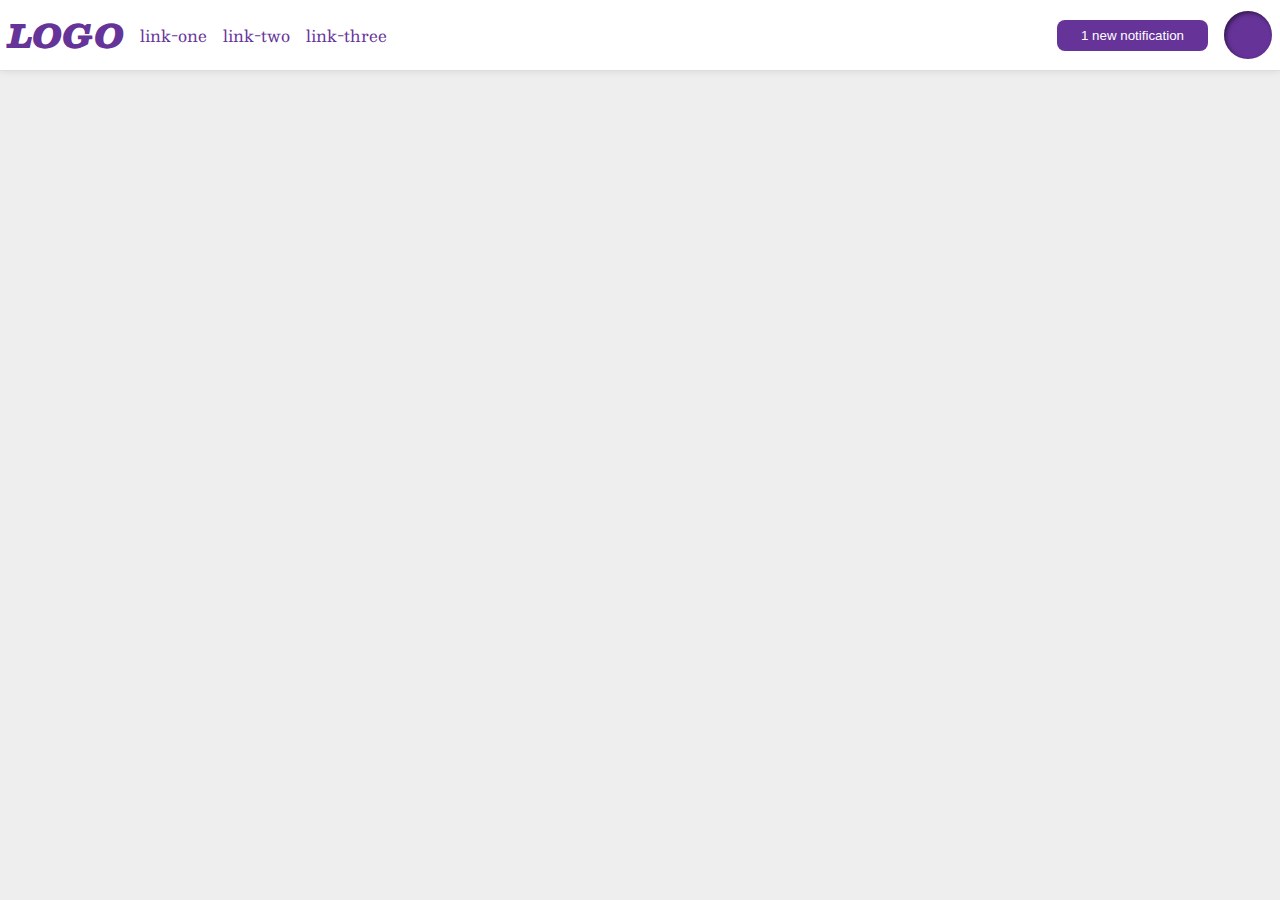
<file: foundations/flex/03-flex-header-2/index.html>
<!DOCTYPE html>
<html lang="en">
  <head>
    <meta charset="UTF-8">
    <meta http-equiv="X-UA-Compatible" content="IE=edge">
    <meta name="viewport" content="width=device-width, initial-scale=1.0">
    <title>Flex Header 2</title>
    <link rel="stylesheet" href="style.css">
  </head>
  <body>
    <div class="header">
      <div class="container-left">
      <div class="logo">
        LOGO
      </div>
      <ul class="links">
        <li><a href="https://google.com">link-one</a></li>
        <li><a href="https://google.com">link-two</a></li>
        <li><a href="https://google.com">link-three</a></li>
      </ul>
      </div>
      <div class="container-right">
      <button class="notifications">
        1 new notification
      </button>
      <div class="profile-image"></div>
    </div>
  </body>
</html>
</file>
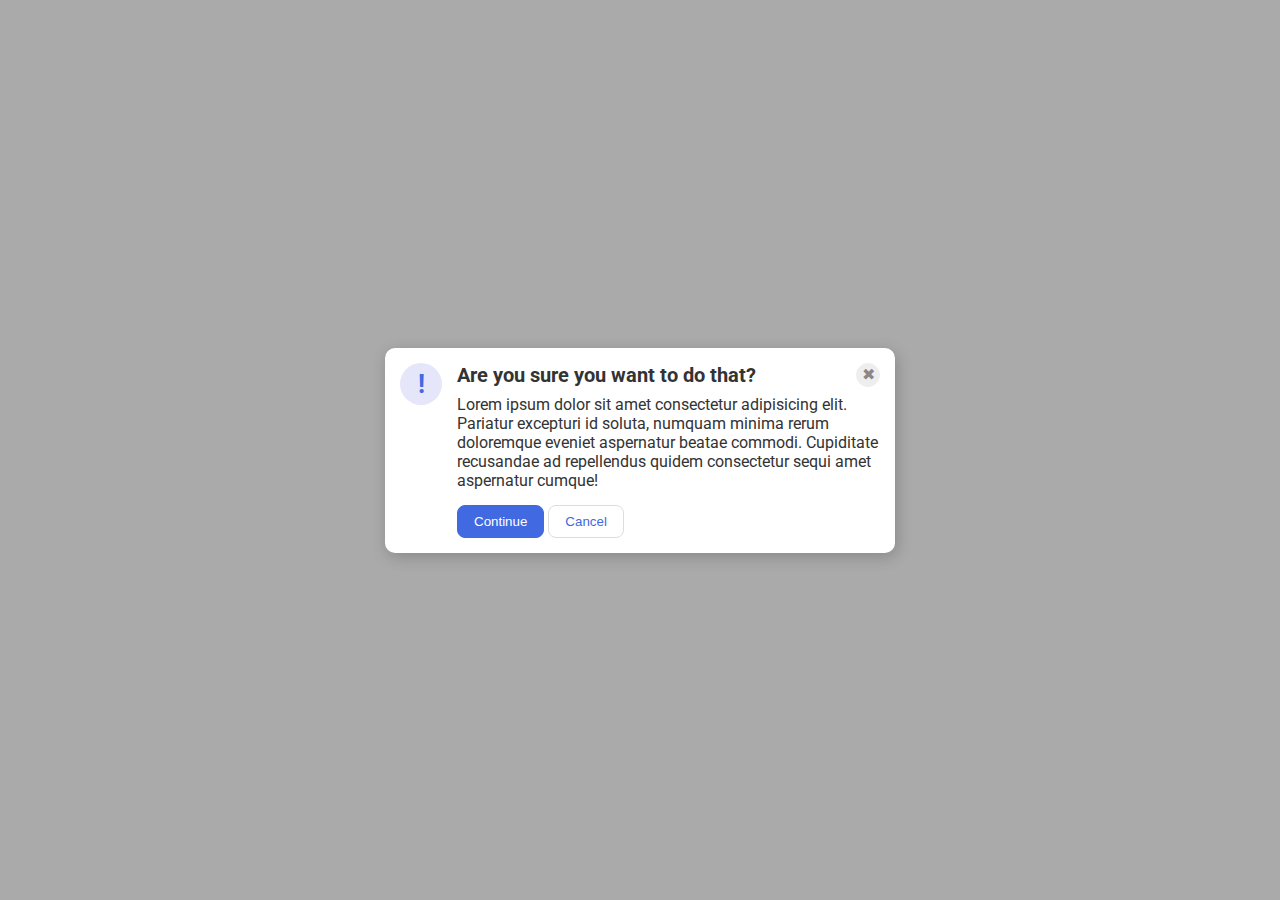
<file: foundations/flex/05-flex-modal/index.html>
<!DOCTYPE html>
<html lang="en">
  <head>
    <meta charset="UTF-8">
    <meta http-equiv="X-UA-Compatible" content="IE=edge">
    <meta name="viewport" content="width=device-width, initial-scale=1.0">
    <link rel="stylesheet" href="style.css">
    <title>Modal</title>
  </head>
  <body>
    <div class="modal">
      <div class="icon">!</div>
      <div class="container">
        <div class="header">Are you sure you want to do that?
          <button class="close-button">✖</button>
        </div>
        <div class="text">Lorem ipsum dolor sit amet consectetur adipisicing elit. Pariatur excepturi id soluta, numquam minima rerum doloremque eveniet aspernatur beatae commodi. Cupiditate recusandae ad repellendus quidem consectetur sequi amet aspernatur cumque!</div>
        <button class="continue">Continue</button>
        <button class="cancel">Cancel</button>
      </div>
    </div>
  </body>
</html>
</file>
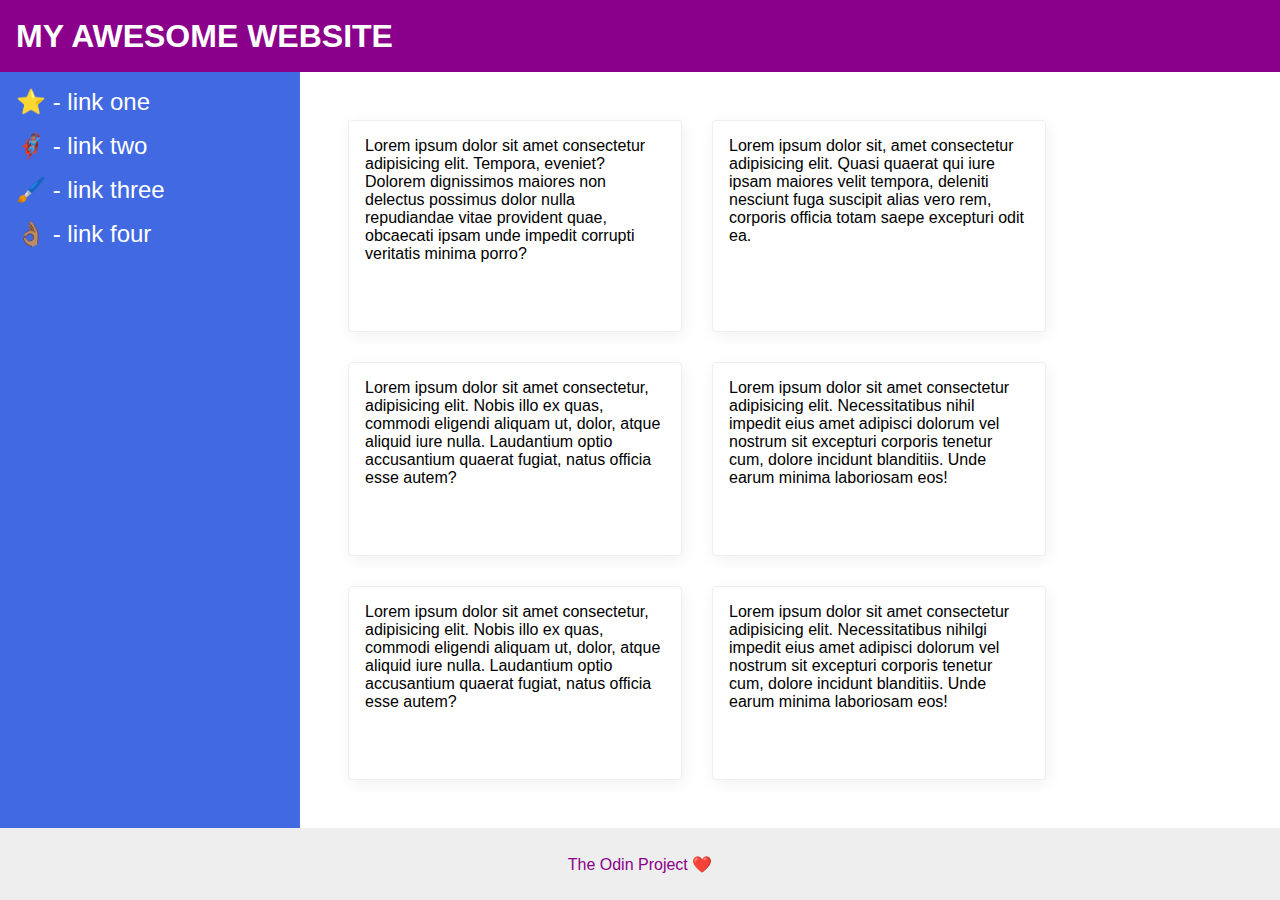
<file: foundations/flex/07-flex-layout-2/index.html>
<!DOCTYPE html>
<html lang="en">
  <head>
    <meta charset="UTF-8">
    <meta http-equiv="X-UA-Compatible" content="IE=edge">
    <meta name="viewport" content="width=device-width, initial-scale=1.0">
    <title>The Holy Grail</title>
    <link rel="stylesheet" href="style.css">
  </head>
  <body>
    <div class="header">
      MY AWESOME WEBSITE
    </div>
    
    <div class="content-container">
      <div class="sidebar">
        <ul>
          <li><a href="#">⭐ - link one</a></li>
          <li><a href="#">🦸🏽‍♂️ - link two</a></li>
          <li><a href="#">🖌️ - link three</a></li>
          <li><a href="#">👌🏽 - link four</a></li>
        </ul>
      </div>
      <div class="card-container">
        <div class="card">Lorem ipsum dolor sit amet consectetur adipisicing elit. Tempora, eveniet? Dolorem dignissimos maiores non delectus possimus dolor nulla repudiandae vitae provident quae, obcaecati ipsam unde impedit corrupti veritatis minima porro?</div>
        <div class="card">Lorem ipsum dolor sit, amet consectetur adipisicing elit. Quasi quaerat qui iure ipsam maiores velit tempora, deleniti nesciunt fuga suscipit alias vero rem, corporis officia totam saepe excepturi odit ea.</div>
        <div class="card">Lorem ipsum dolor sit amet consectetur, adipisicing elit. Nobis illo ex quas, commodi eligendi aliquam ut, dolor, atque aliquid iure nulla. Laudantium optio accusantium quaerat fugiat, natus officia esse autem?</div>
        <div class="card">Lorem ipsum dolor sit amet consectetur adipisicing elit. Necessitatibus nihil impedit eius amet adipisci dolorum vel nostrum sit excepturi corporis tenetur cum, dolore incidunt blanditiis. Unde earum minima laboriosam eos!</div>
        <div class="card">Lorem ipsum dolor sit amet consectetur, adipisicing elit. Nobis illo ex quas, commodi eligendi aliquam ut, dolor, atque aliquid iure nulla. Laudantium optio accusantium quaerat fugiat, natus officia esse autem?</div>
        <div class="card">Lorem ipsum dolor sit amet consectetur adipisicing elit. Necessitatibus nihilgi impedit eius amet adipisci dolorum vel nostrum sit excepturi corporis tenetur cum, dolore incidunt blanditiis. Unde earum minima laboriosam eos!</div>
      </div>
    </div>
    <div class="footer">
      The Odin Project ❤️
    </div>
  </body>
</html>
</file>
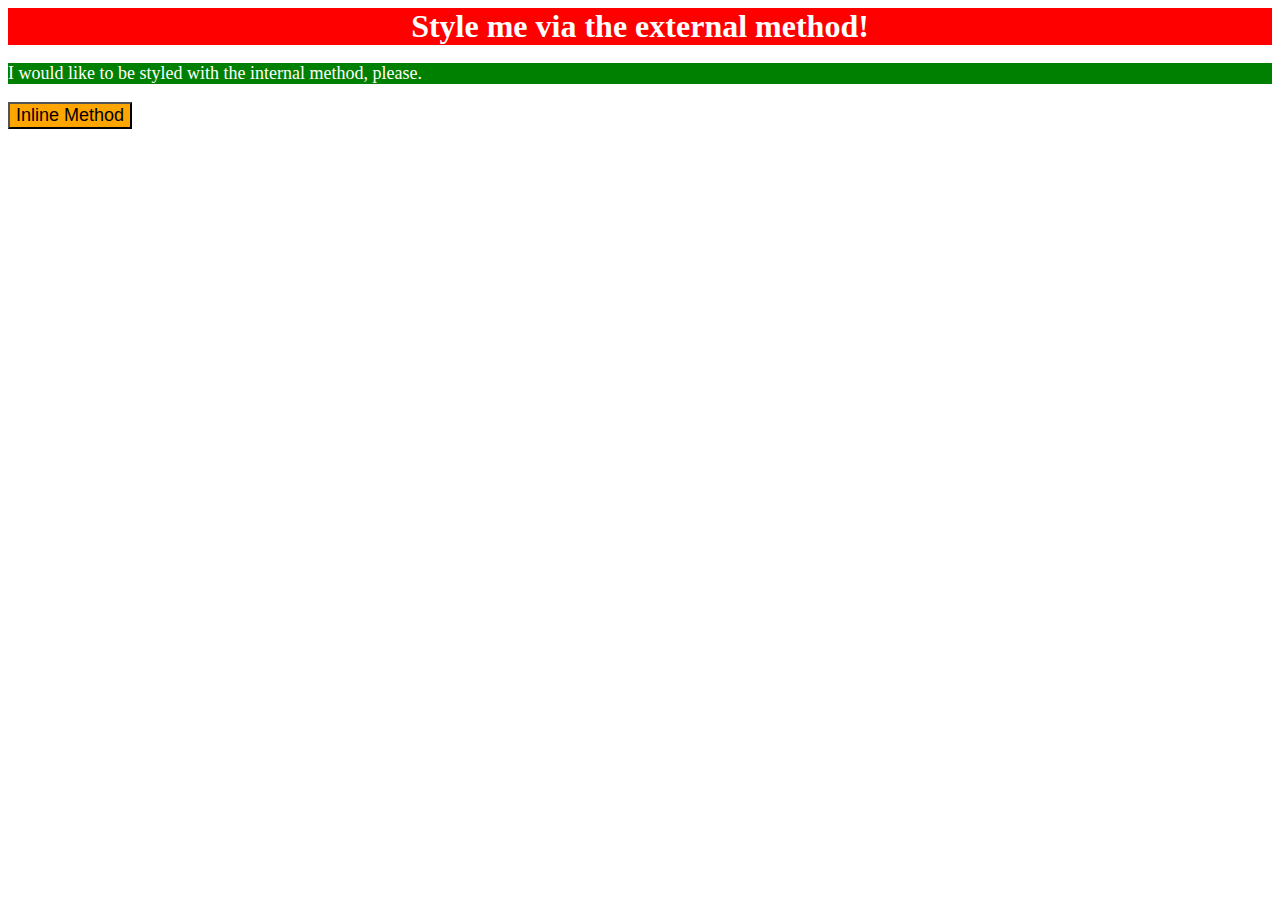
<file: foundations/intro-to-css/01-css-methods/index.html>
<!DOCTYPE html>
<html lang="en">
  <head>
    <meta charset="UTF-8">
    <meta http-equiv="X-UA-Compatible" content="IE=edge">
    <meta name="viewport" content="width=device-width, initial-scale=1.0">
    <title>Methods for Adding CSS</title>
    <link rel="stylesheet" href="style.css">
    <style>
      p {
        background-color: green;
        color: white;
        font-size: 18px;
      }
    </style>
  </head>
  <body>
    <div>Style me via the external method!</div>
    <p>I would like to be styled with the internal method, please.</p>
    <button style="background-color: orange; font-size: 18px;">Inline Method</button>
  </body>
</html>
</file>
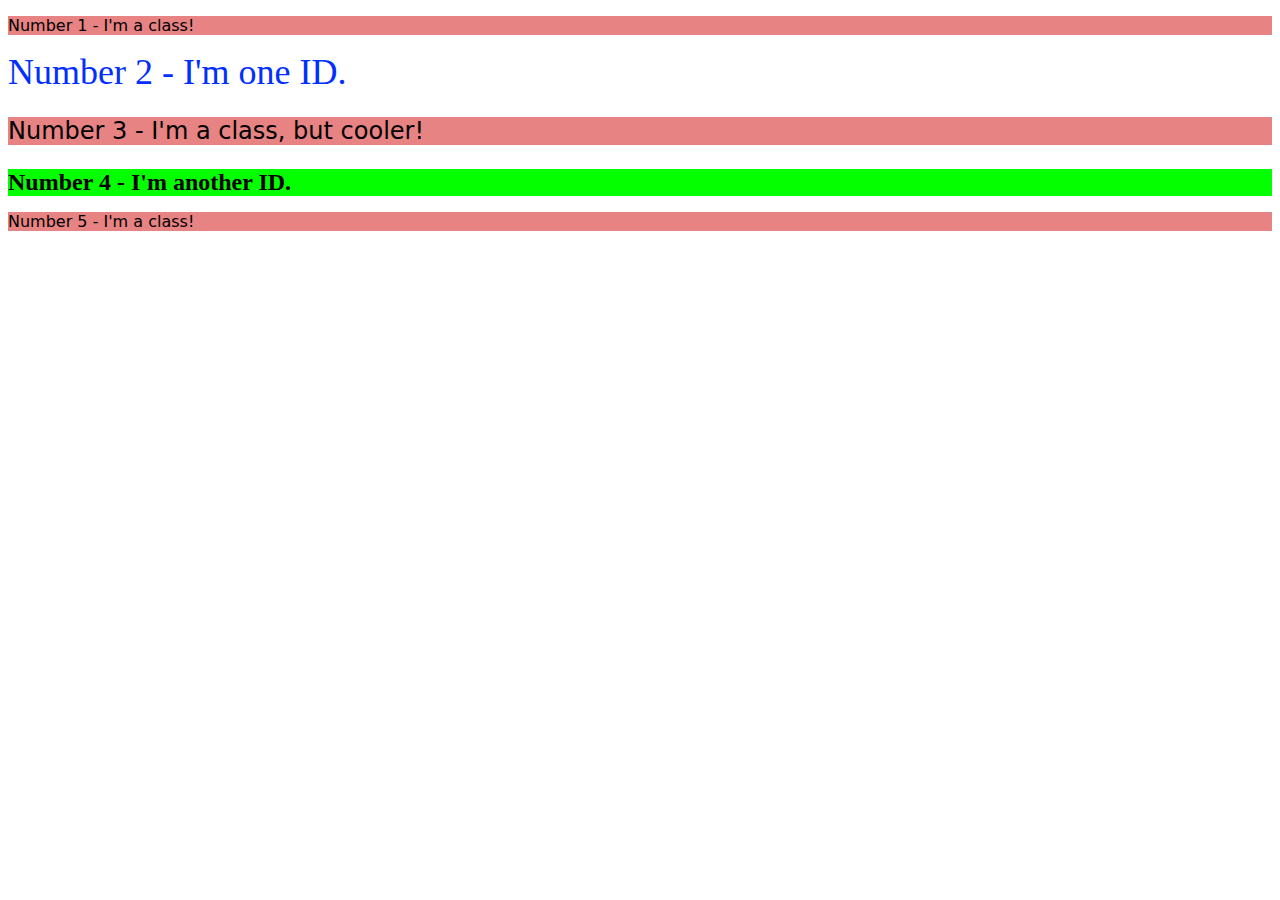
<file: foundations/intro-to-css/02-class-id-selectors/index.html>
<!DOCTYPE html>
<html lang="en">
  <head>
    <meta charset="UTF-8">
    <meta http-equiv="X-UA-Compatible" content="IE=edge">
    <meta name="viewport" content="width=device-width, initial-scale=1.0">
    <title>Class and ID Selectors</title>
    <link rel="stylesheet" href="style.css">
  </head>
  <body>
    <p class="odd">Number 1 - I'm a class!</p>
    <div id="two">Number 2 - I'm one ID.</div>
    <p class="odd font-size">Number 3 - I'm a class, but cooler!</p>
    <div id="four" class="font-size">Number 4 - I'm another ID.</div>
    <p class="odd">Number 5 - I'm a class!</p>
  </body>
</html>
</file>
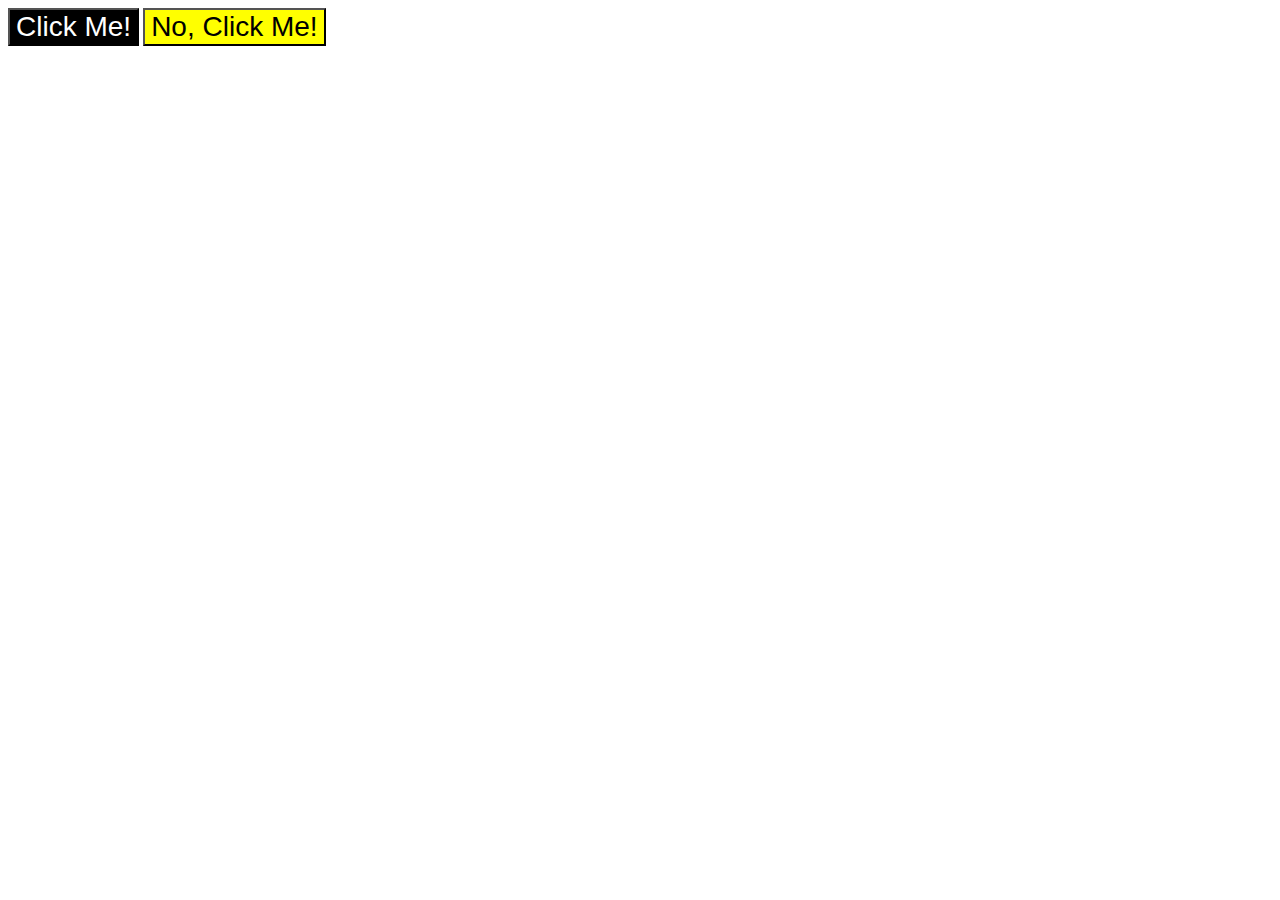
<file: foundations/intro-to-css/03-grouping-selectors/index.html>
<!DOCTYPE html>
<html lang="en">
  <head>
    <meta charset="UTF-8">
    <meta http-equiv="X-UA-Compatible" content="IE=edge">
    <meta name="viewport" content="width=device-width, initial-scale=1.0">
    <title>Grouping Selectors</title>
    <link rel="stylesheet" href="style.css">
  </head>
  <body>
    <button class="btn-one">Click Me!</button>
    <button class="btn-two">No, Click Me!</button>
  </body>
</html>
</file>
<file: foundations/flex/03-flex-header-2/style.css>
/* this is some magical font-importing.  
you'll learn about it later. */
@import url('https://fonts.googleapis.com/css2?family=Besley:ital,wght@0,400;1,900&display=swap');

body {
  margin: 0;
  background: #eee;
  font-family: Besley, serif;
}

.header {
  background: white;
  border-bottom: 1px solid #ddd;
  box-shadow: 0 0 8px rgba(0,0,0,.1);
  display: flex;
  justify-content: space-between;
  padding: 8px;
}

.profile-image {
  background: rebeccapurple;
  box-shadow: inset 2px 2px 4px rgba(0,0,0,.5);
  border-radius: 50%;
  width: 48px;
  height: 48px;
}

.logo {
  color: rebeccapurple;
  font-size: 32px;
  font-weight: 900;
  font-style: italic;
}

button {
  border: none;
  border-radius: 8px;
  background: rebeccapurple;
  color: white;
  padding: 8px 24px;
}

a {
  /* this removes the line under our links */
  text-decoration: none;
  color: rebeccapurple;
}

ul {
  list-style-type: none;
}

.container-left, .container-right{
  display: flex;
  gap: 16px;
  align-items: center;
}

.links {
  display: flex;
  margin: 0;
  padding: 0;
  gap: 16px;
}
</file>
<file: foundations/flex/05-flex-modal/style.css>
@import url('https://fonts.googleapis.com/css2?family=Roboto:wght@400;700&display=swap');

html, body {
  height: 100%;
}

body {
  font-family: Roboto, sans-serif;
  margin: 0;
  background: #aaa;
  color: #333;
  /* I'll give you this one for free lol */
  display: flex;
  align-items: center;
  justify-content: center;
}

.modal {
  background: white;
  width: 480px;
  border-radius: 10px;
  box-shadow: 2px 4px 16px rgba(0,0,0,.2);

  display: flex;
  gap: 15px;
  padding: 15px;
}

.icon {
  color: royalblue;
  font-size: 26px;
  font-weight: 700;
  background: lavender;
  width: 42px;
  height: 42px;
  border-radius: 50%;
  display: flex;
  align-items: center;
  justify-content: center;

  flex-shrink: 0;
}

.close-button {
  background: #eee;
  border-radius: 50%;
  color: #888;
  font-weight: 400;
  font-size: 16px;
  height: 24px;
  width: 24px;
  display: flex;
  align-items: center;
  justify-content: center;
  border: 1px solid #eee;
  padding: 0;
}

button {
  cursor: pointer;
  padding: 8px 16px;
  border-radius: 8px;
}

button.continue {
  background: royalblue;
  border: 1px solid royalblue;
  color: white;
}

button.cancel {
  background: white;
  border: 1px solid #ddd;
  color: royalblue;
}

.header {
  display: flex;
  align-items: center;
  justify-content: space-between;
  font-weight: bold;
  font-size: 20px;
}

.text {
  padding: 8px 0 15px 0;
}
</file>
<file: foundations/flex/07-flex-layout-2/style.css>
body {
  font-family: -apple-system, BlinkMacSystemFont, 'Segoe UI', Roboto, Oxygen, Ubuntu, Cantarell, 'Open Sans', 'Helvetica Neue', sans-serif;
  margin: 0;
  min-height: 100vh;

  display: flex;
  flex-direction: column;
}

.header {
  height: 72px;
  background: darkmagenta;
  color: white;

  font-size: 32px;
  font-weight: 900;
  display: flex;
  align-items: center;
  padding: 0 16px;
}

.footer {
  height: 72px;
  background: #eee;
  color: darkmagenta;

  display: flex;
  justify-content: center;
  align-items: center;
}

.sidebar {
  width: 300px;
  background: royalblue;
  box-sizing: border-box;

  padding: 16px;
  flex-shrink: 0;
}

a {
  font-size: 24px;
  text-decoration: none;
  color: #fff;
}

ul {
  list-style: none;
  margin: 0;
  padding: 0;
}

li {
  margin-bottom: 16px;
}

.card {
  border: 1px solid #eee;
  box-shadow: 2px 4px 16px rgba(0,0,0,.06);
  border-radius: 4px;

  flex-basis: 300px;
  padding: 16px;
}

.content-container {
  display: flex;
  flex: 1;
}

.card-container {
  display: flex;
  flex-wrap: wrap;
  padding: 48px;
  gap: 30px;
}
</file>
<file: foundations/intro-to-css/01-css-methods/style.css>
div {
    background-color: red;
    color: white;
    font-size: 32px;
    text-align: center;
    font-weight: bold;
}
</file>
<file: foundations/intro-to-css/02-class-id-selectors/style.css>
.odd{
    background-color: #e78383;
    font-family: Verdana, "DejaVu Sans", sans-serif;
}
#two{
    color: #002fff;
    font-size: 36px;
}
.font-size{
    font-size: 24px;
}
#four{
    background-color: #04ff00;
    font-weight: bold;
}
</file>
<file: foundations/intro-to-css/03-grouping-selectors/style.css>
.btn-one,
.btn-two {
  font-family: Helvetica, "Times New Roman", sans-serif;
  font-size: 28px;
}

.btn-one{
  background-color: rgb(0, 0, 0);
  color: rgb(255, 255, 255);
}

.btn-two {
  background-color: rgb(255, 255, 0);
}
</file>
